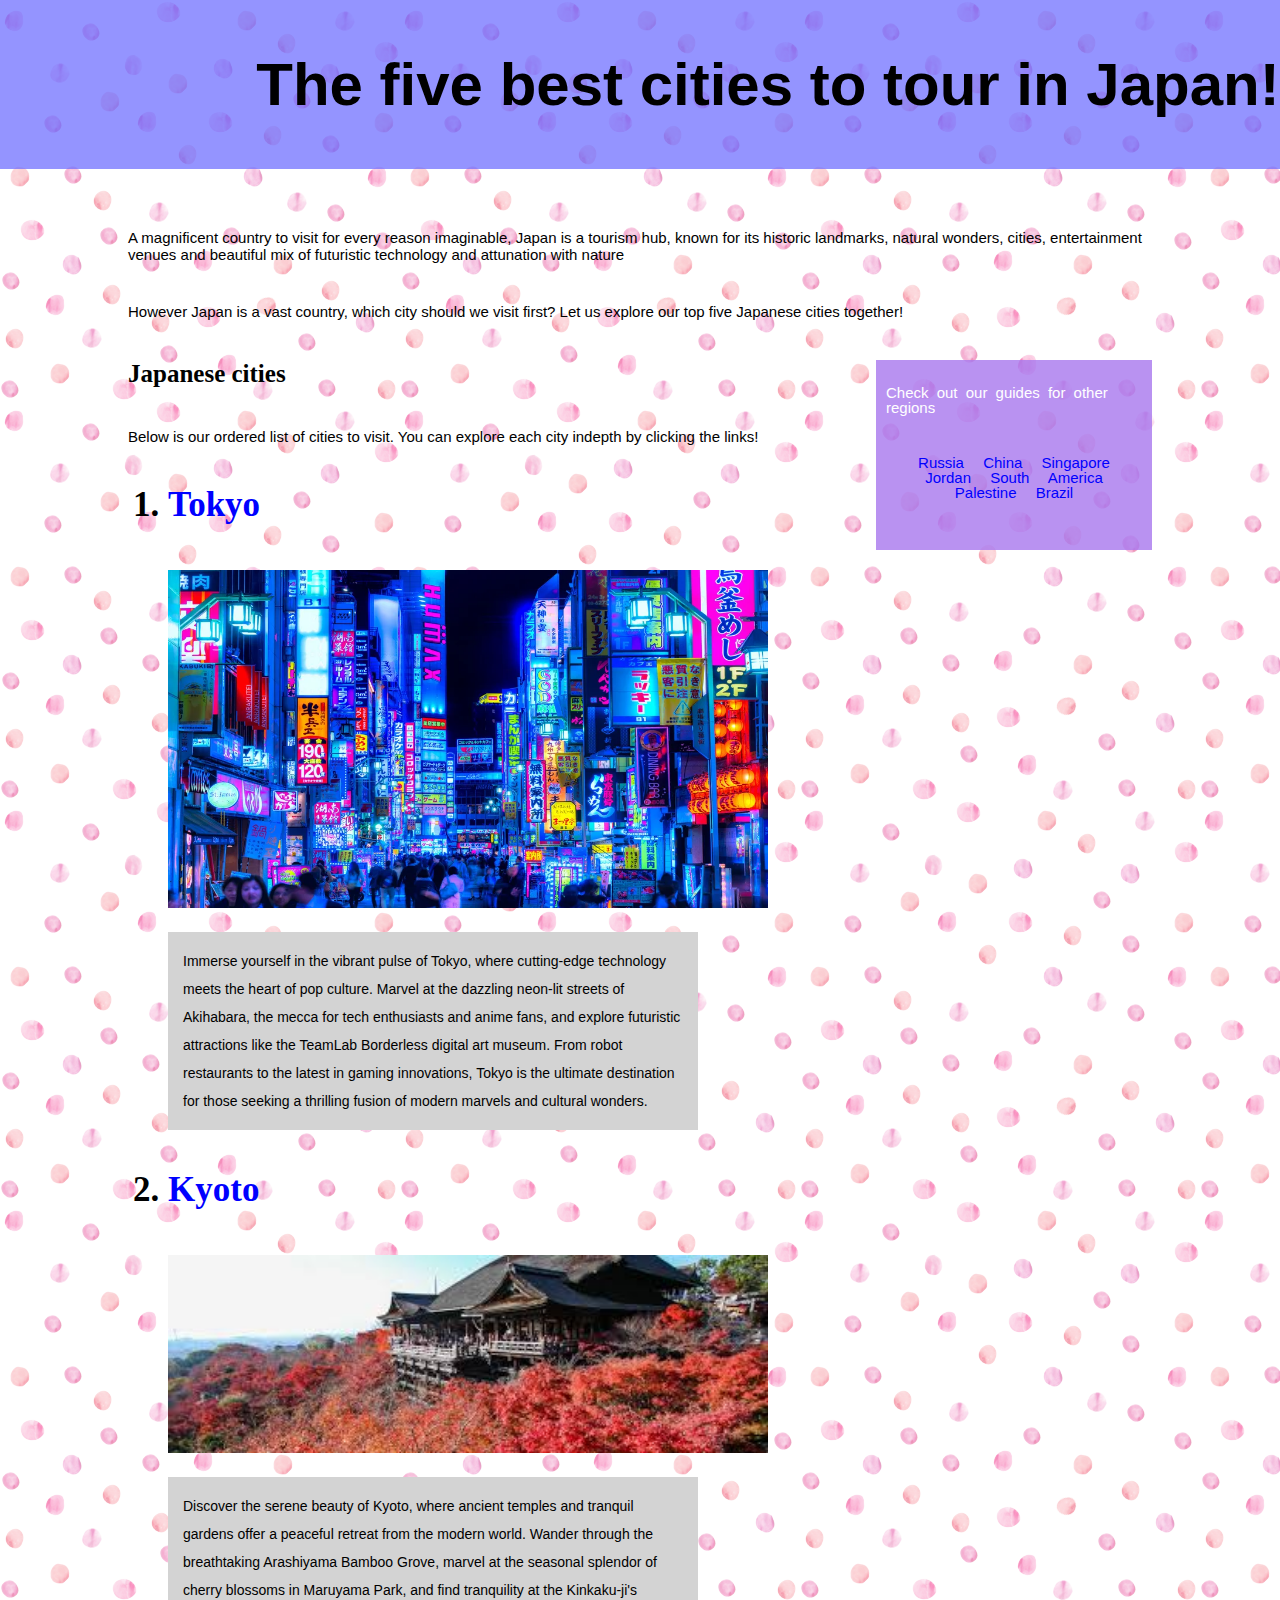
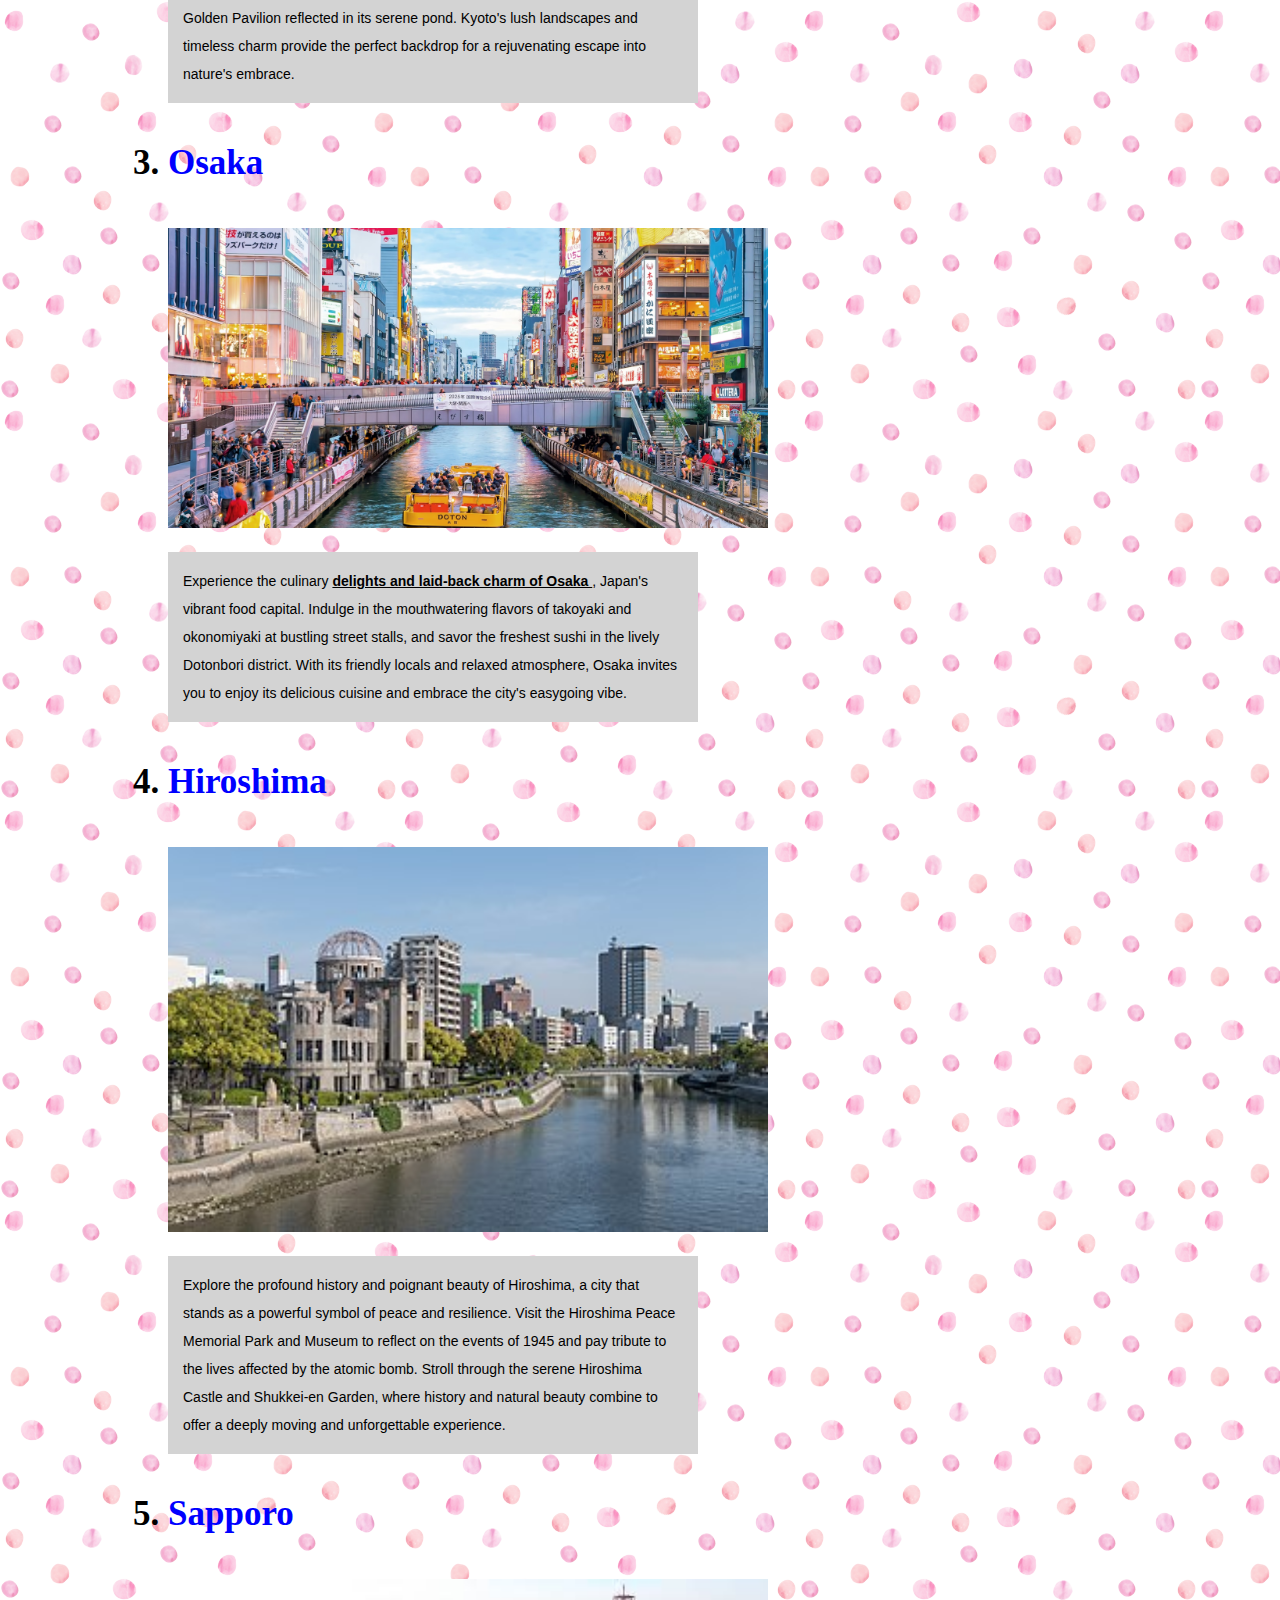
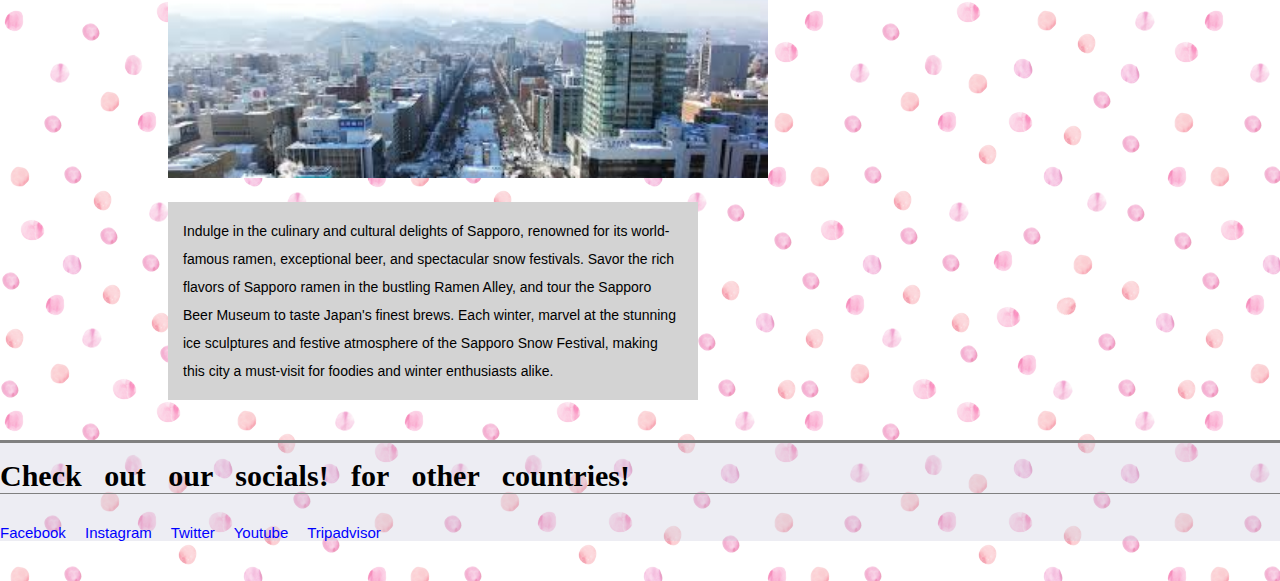
<file: index.html>
<!DOCTYPE html>

<html lang="en">
    <head>
        <meta charset="UTF-8">
        <meta name="author" content="Abdallah">
        <link rel="stylesheet" href="styles.css">
        <title>Tourism in Japan!</title>
    </head>

    <!-- The color theme for the index page will be sort of standard colors -->
     <!-- color themes will change for each city, i.e., Kyoto is more natural so green and blue hue's, tokyo is more technological so violet, red, dark blues etc-->

    <body>

        
        <header>

        <h1>The five best cities to tour in Japan!</h1>

        </header>

        <div class="container">

        <p>A magnificent country to visit for every reason imaginable, Japan is a tourism hub, known for its historic landmarks, natural wonders, cities, entertainment venues and beautiful mix of futuristic technology and attunation with nature</p>


        <p> However Japan is a vast country, which city should we visit first? Let us explore our top five Japanese cities together!</p>

        <section>

        <h2>Japanese cities</h2>

        <p>Below is our ordered list of cities to visit. You can explore each city indepth by clicking the links!</p>

        <ol>
            <li> <a href="webpages/tokyo.html" target="_blank"> Tokyo </a></li>
                <img class="previewindex" src="img/tokyoindex.jpeg" alt="An image taken during the night overseeing the beauty of Tokyo city at night">
                <p class="listcaption"> Immerse yourself in the vibrant pulse of Tokyo, where cutting-edge technology meets the heart of pop culture. Marvel at the dazzling neon-lit streets of Akihabara, the mecca for tech enthusiasts and anime fans, and explore futuristic attractions like the TeamLab Borderless digital art museum. From robot restaurants to the latest in gaming innovations, Tokyo is the ultimate destination for those seeking a thrilling fusion of modern marvels and cultural wonders. </p>
        

            <li> <a href="webpages/kyoto.html" target="_blank">Kyoto </a></li>
                <img class="previewindex" src="img/kyotoindex.jpg">
                <p class="listcaption"> Discover the serene beauty of Kyoto, where ancient temples and tranquil gardens offer a peaceful retreat from the modern world. Wander through the breathtaking Arashiyama Bamboo Grove, marvel at the seasonal splendor of cherry blossoms in Maruyama Park, and find tranquility at the Kinkaku-ji's Golden Pavilion reflected in its serene pond. Kyoto's lush landscapes and timeless charm provide the perfect backdrop for a rejuvenating escape into nature's embrace. </p>

            <li> <a href="webpages/osaka.html" target="_blank">Osaka</a></li>
                <img class="previewindex" src="img/osakaindex.jpeg">
                <p class="listcaption"> Experience the culinary <span> delights and laid-back charm of Osaka </span>, Japan's vibrant food capital. Indulge in the mouthwatering flavors of takoyaki and okonomiyaki at bustling street stalls, and savor the freshest sushi in the lively Dotonbori district. With its friendly locals and relaxed atmosphere, Osaka invites you to enjoy its delicious cuisine and embrace the city's easygoing vibe.</p>

            <li><a href="webpages/hiroshima.html" target="_blank"> Hiroshima </a></li>
                <img class="previewindex" src="img/hiroshimaindex.jpeg">
                <p class="listcaption"> Explore the profound history and poignant beauty of Hiroshima, a city that stands as a powerful symbol of peace and resilience. Visit the Hiroshima Peace Memorial Park and Museum to reflect on the events of 1945 and pay tribute to the lives affected by the atomic bomb. Stroll through the serene Hiroshima Castle and Shukkei-en Garden, where history and natural beauty combine to offer a deeply moving and unforgettable experience.</p>

            <li> <a href="webpages/sapporo.html" target="_blank"> Sapporo </a></li>
                <img class="previewindex" src="img/sapporoindex.jpeg">
                <p class="listcaption">Indulge in the culinary and cultural delights of Sapporo, renowned for its world-famous ramen, exceptional beer, and spectacular snow festivals. Savor the rich flavors of Sapporo ramen in the bustling Ramen Alley, and tour the Sapporo Beer Museum to taste Japan's finest brews. Each winter, marvel at the stunning ice sculptures and festive atmosphere of the Sapporo Snow Festival, making this city a must-visit for foodies and winter enthusiasts alike.</p>


            </section>


            <aside>
                <p id="normal"> Check out our guides for other regions </p>

                <p class="otherpages"> 
                    <a href="google.com"> Russia </a> 
                    <a href="google.com"> China </a> 
                    <a href="google.com"> Singapore </a> 
                    <a href="google.com"> Jordan </a> 
                    <a href="google.com"> South America </a> 
                    <a href="google.com"> Palestine </a> 
                    <a href="google.com"> Brazil </a>


                </p>


            </aside>

            </div>






            <footer>
                <h3 class="otherpagesheader">Check out our socials! for other countries!</h3>

                <p class="otherpages">
                    <a href="https://google.com" target="_blank"> Facebook </a>
                    <a href="https://google.com" target="_blank"> Instagram </a>
                    <a href="https://google.com" target="_blank"> Twitter </a>
                    <a href="https://google.com" target="_blank"> Youtube </a>
                    <a href="https://google.com" target="_blank"> Tripadvisor </a>
                </p>
            </footer>

        </ol>

    

    </body>

</html>
</file>
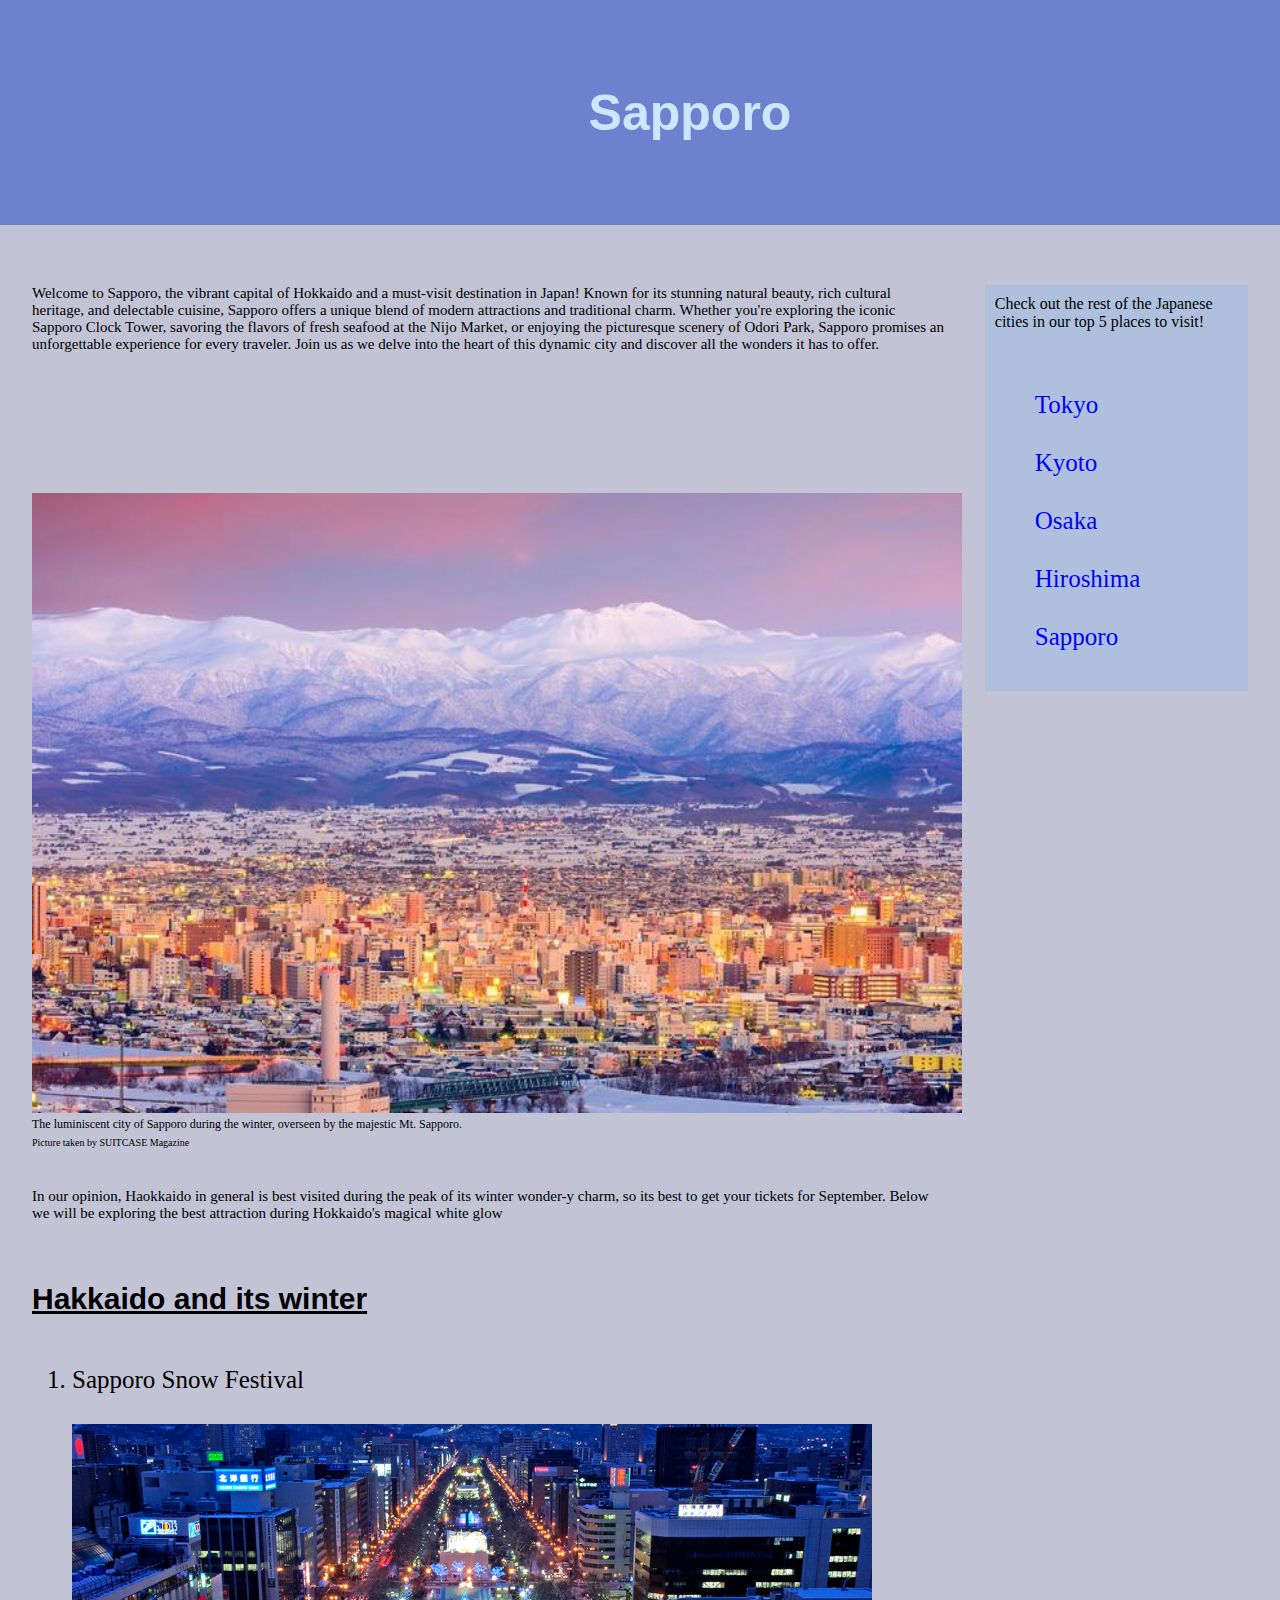
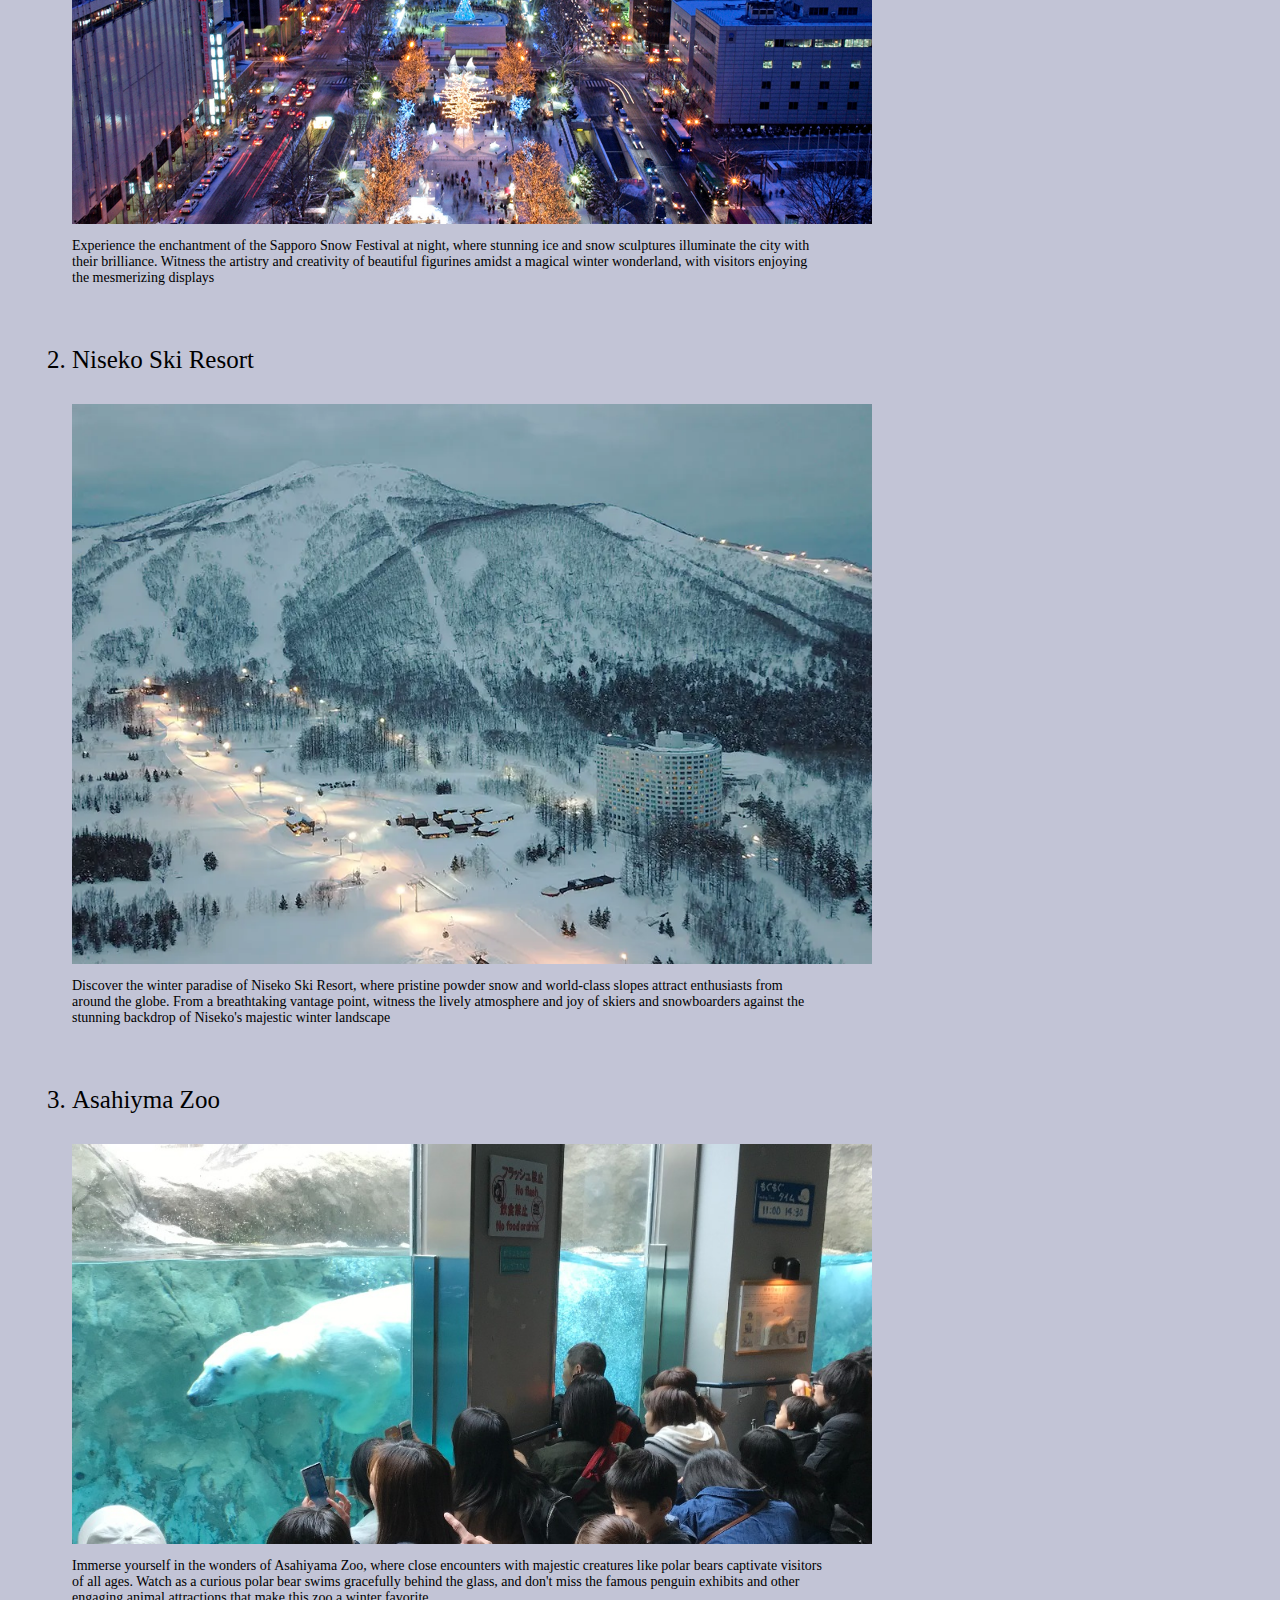
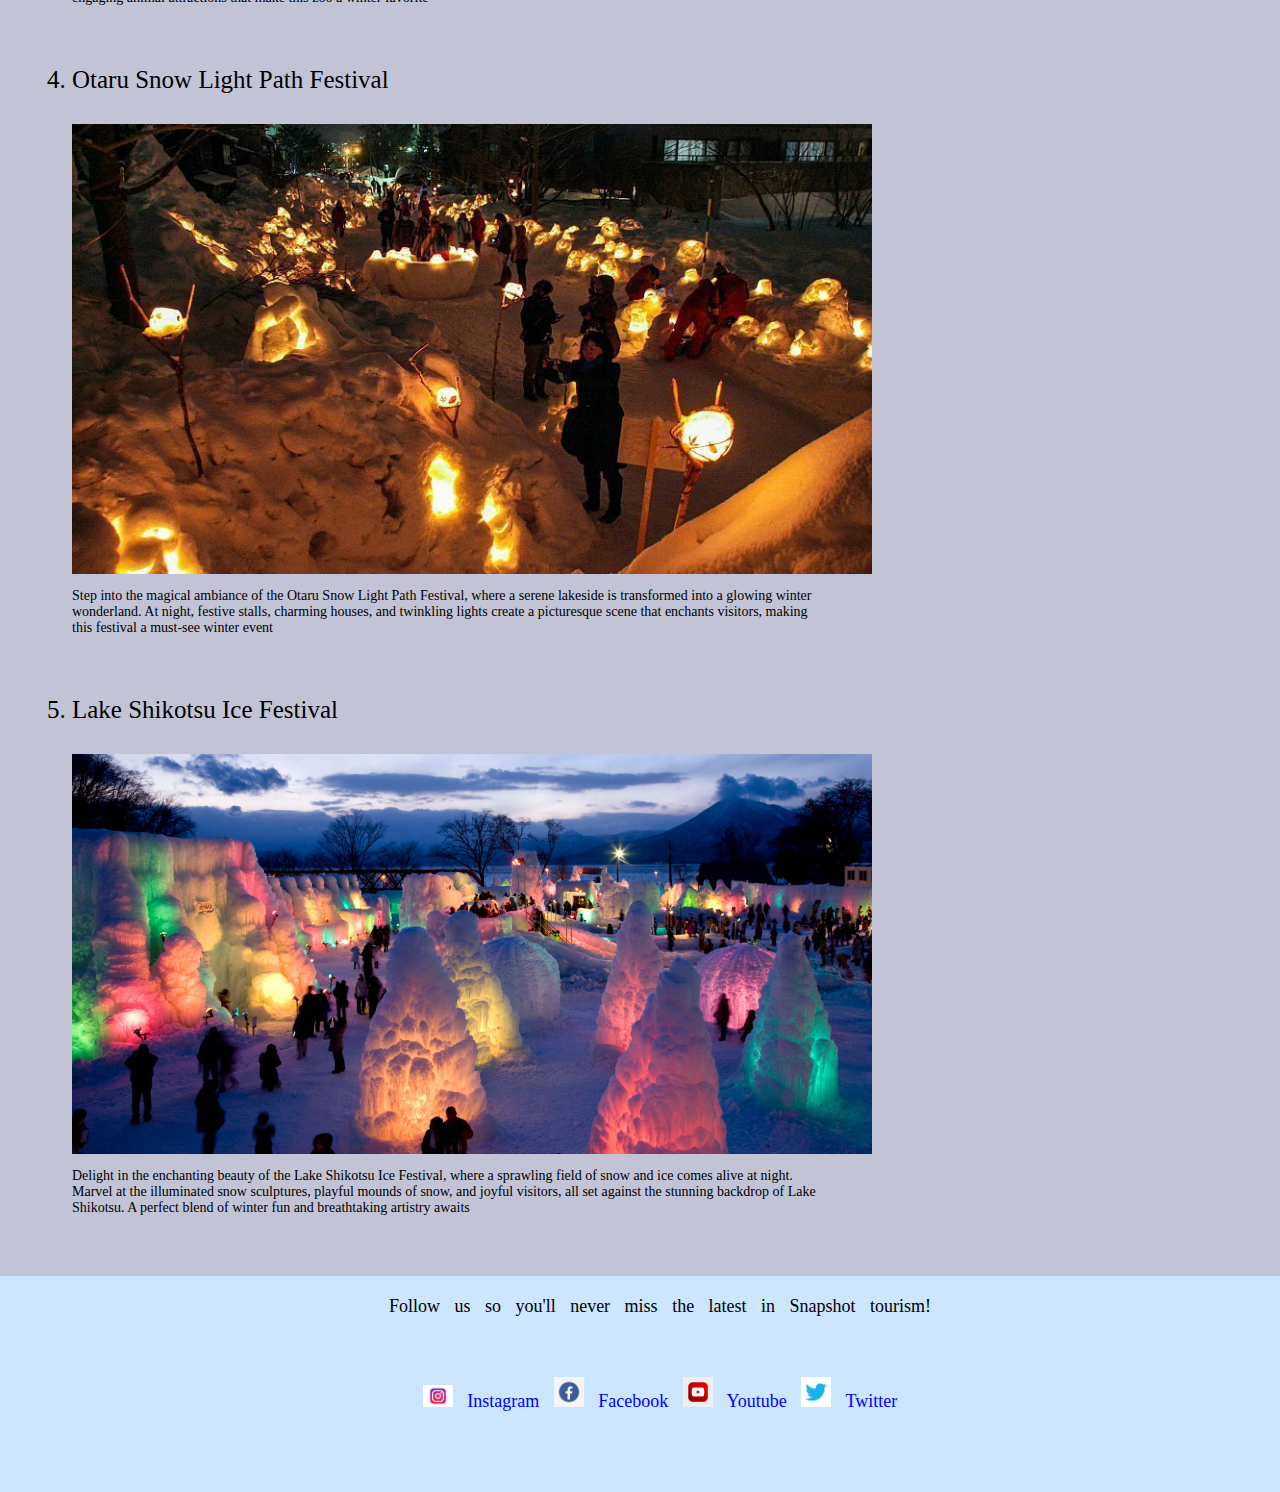
<file: webpages/sapporo.html>
<!DOCTYPE html>

<html lang="en">
    <head>
        <meta charset="UTF-8">
        <meta name="viewport" content="width=device-width, initial-scale=1.0">
        <title> Sapporo</title>

        <link rel="stylesheet" href="stylesSapporo.css">

    </head>


<body>


        <header>
            <h1> Sapporo</h1>
        </header>

    <div class="container">

        <section>
            <p> Welcome to Sapporo, the vibrant capital of Hokkaido and a must-visit destination in Japan! Known for its stunning natural beauty, rich cultural heritage, and delectable cuisine, Sapporo offers a unique blend of modern attractions and traditional charm. Whether you're exploring the iconic Sapporo Clock Tower, savoring the flavors of fresh seafood at the Nijo Market, or enjoying the picturesque scenery of Odori Park, Sapporo promises an unforgettable experience for every traveler. Join us as we delve into the heart of this dynamic city and discover all the wonders it has to offer.
            </p>

            <img id="headimage" src="../img/sapporo.jpeg">
            <p class="caption"> The luminiscent city of Sapporo during the winter, overseen by the majestic Mt. Sapporo. </p>
            <p class="credits"> Picture taken by SUITCASE Magazine </p>



            <p> In our opinion, Haokkaido in general is best visited during the peak of its winter wonder-y charm, so its best to get your tickets for September. Below we will be exploring the best attraction during Hokkaido's magical white glow</p>


            <h2> Hakkaido and its winter</h2>


            <ol>
                <li> Sapporo snow festival</li>
                <img class="listimage" src="../img/sapporosnowfestival.jpeg">
                    <p>Experience the enchantment of the Sapporo Snow Festival at night, where stunning ice and snow sculptures illuminate the city with their brilliance. Witness the artistry and creativity of beautiful figurines amidst a magical winter wonderland, with visitors enjoying the mesmerizing displays</p>


                <li> Niseko Ski resort</li>
                <img class="listimage" src="../img/nisekoskiresort.jpeg">
                    <p>Discover the winter paradise of Niseko Ski Resort, where pristine powder snow and world-class slopes attract enthusiasts from around the globe. From a breathtaking vantage point, witness the lively atmosphere and joy of skiers and snowboarders against the stunning backdrop of Niseko's majestic winter landscape</p>


                <li> Asahiyma zoo</li>
                <img class="listimage" src="../img/asahimyazoo.jpeg">
                    <p>Immerse yourself in the wonders of Asahiyama Zoo, where close encounters with majestic creatures like polar bears captivate visitors of all ages. Watch as a curious polar bear swims gracefully behind the glass, and don't miss the famous penguin exhibits and other engaging animal attractions that make this zoo a winter favorite</p>


                <li> Otaru Snow light Path Festival</li>
                <img class="listimage" src="../img/otarusnowfestival.jpeg">
                    <p>Step into the magical ambiance of the Otaru Snow Light Path Festival, where a serene lakeside is transformed into a glowing winter wonderland. At night, festive stalls, charming houses, and twinkling lights create a picturesque scene that enchants visitors, making this festival a must-see winter event</p>


                <li> Lake shikotsu ice festival</li>
                <img class="listimage" src="../img/lakeshikotsufestival.jpeg">
                    <p>Delight in the enchanting beauty of the Lake Shikotsu Ice Festival, where a sprawling field of snow and ice comes alive at night. Marvel at the illuminated snow sculptures, playful mounds of snow, and joyful visitors, all set against the stunning backdrop of Lake Shikotsu. A perfect blend of winter fun and breathtaking artistry awaits</p>


            </ol>

        </section>

        <aside>

            <p> Check out the rest of the Japanese cities in our top 5 places to visit!
            <ul> 
                <li> <a href="../webpages/tokyo.html" target="_blank"> Tokyo</a> </li>
                <li> <a href="../webpages/kyoto.html" target="_blank"> Kyoto</a> </li>
                <li> <a href="../webpages/osaka.html" target="_blank"> Osaka</a> </li>
                <li> <a href="../webpages/hiroshima.html" target="_blank"> Hiroshima</a> </li>
                <li> <a href="../webpages/sapporo.html" target="_blank"> Sapporo</a> </li>


            </ul>

        </aside>






    </div>

    <footer>
        <p> Follow us so you'll never miss the latest in Snapshot tourism! </p>
        <p> 
            <img class="socials" src="../img/instagram.png"> <a href="https://Instagram/SnapshotTourism">Instagram</a>
            <img class="socials" src="../img/facebook.png"> <a href="https://Facebook/SnapshotTourism">Facebook</a>
            <img class="socials" src="../img/youtube.avif"> <a href="https://Youtube/SnapshotTourism">Youtube</a>
            <img class="socials" src="../img/twitter.png"> <a href="https://Twitter/SnapshotTourism">Twitter</a>


        </p>

    </footer>





</body>
</html>
</file>
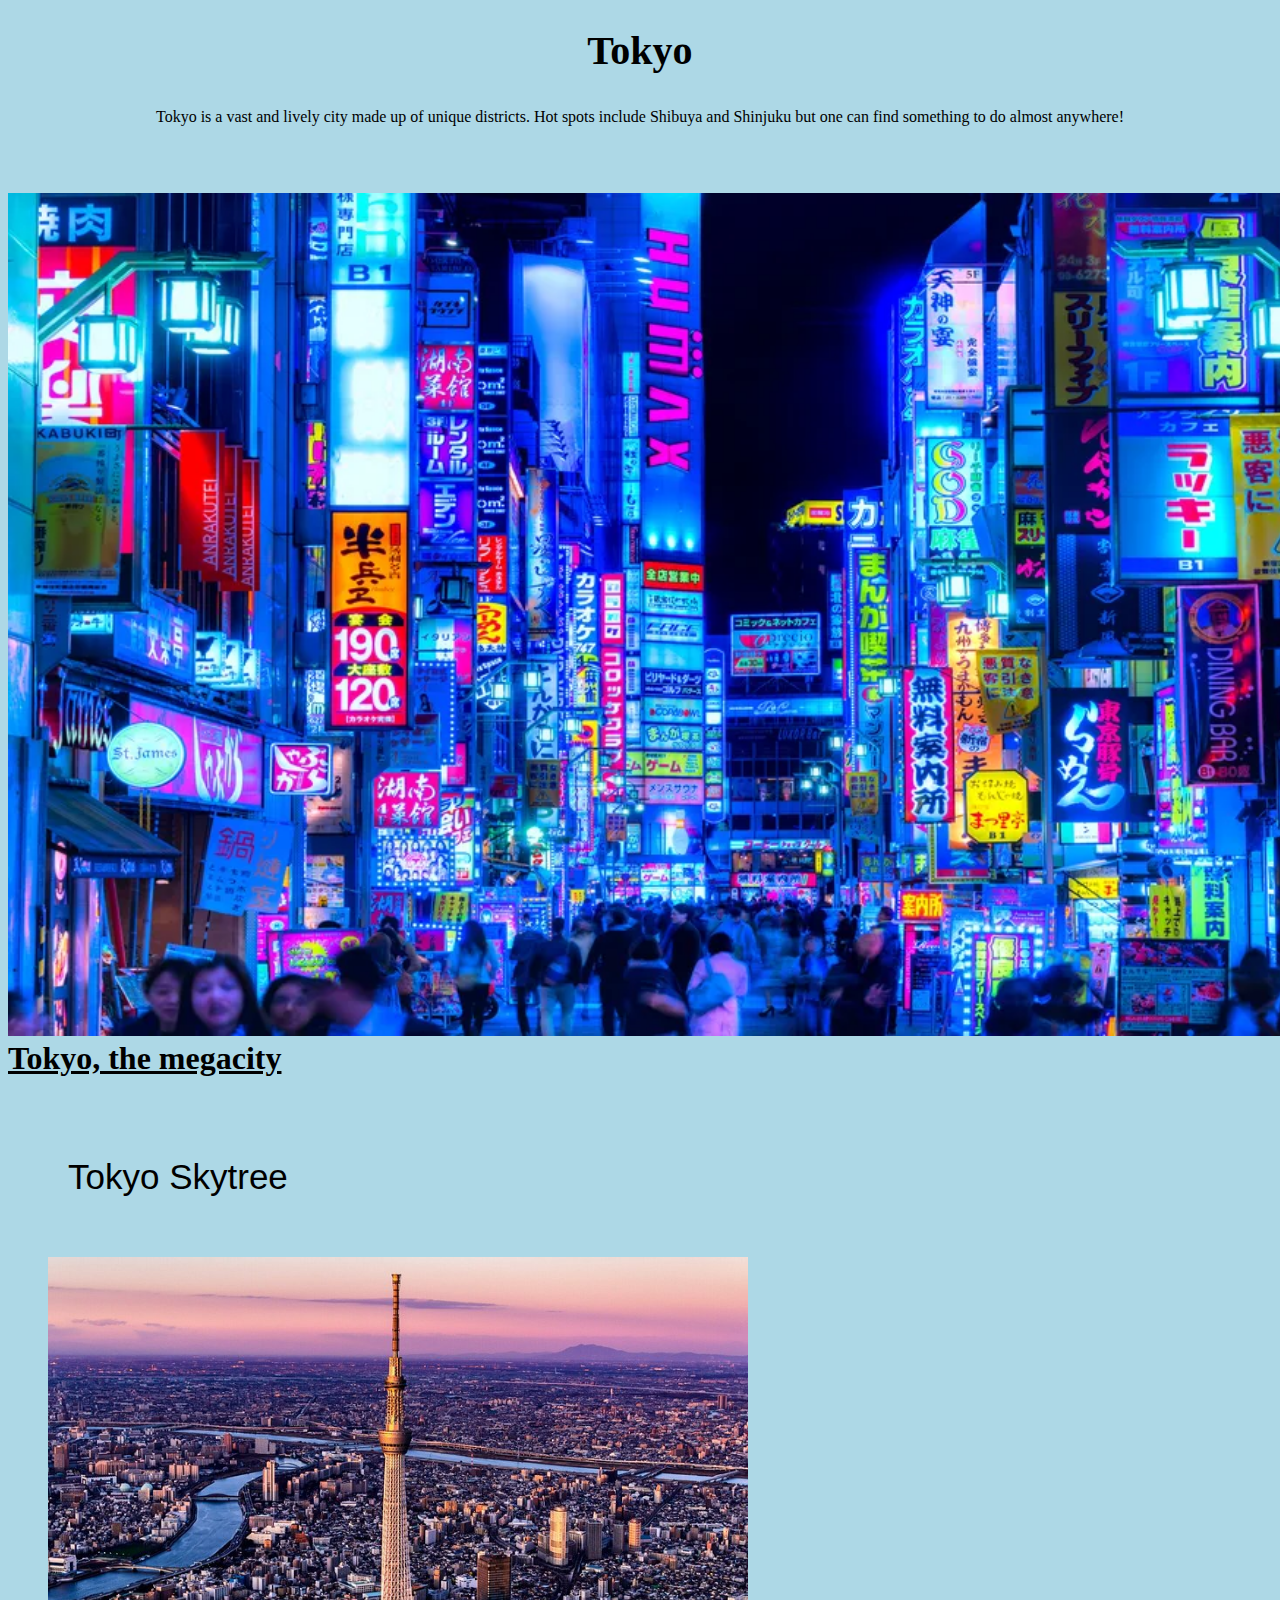
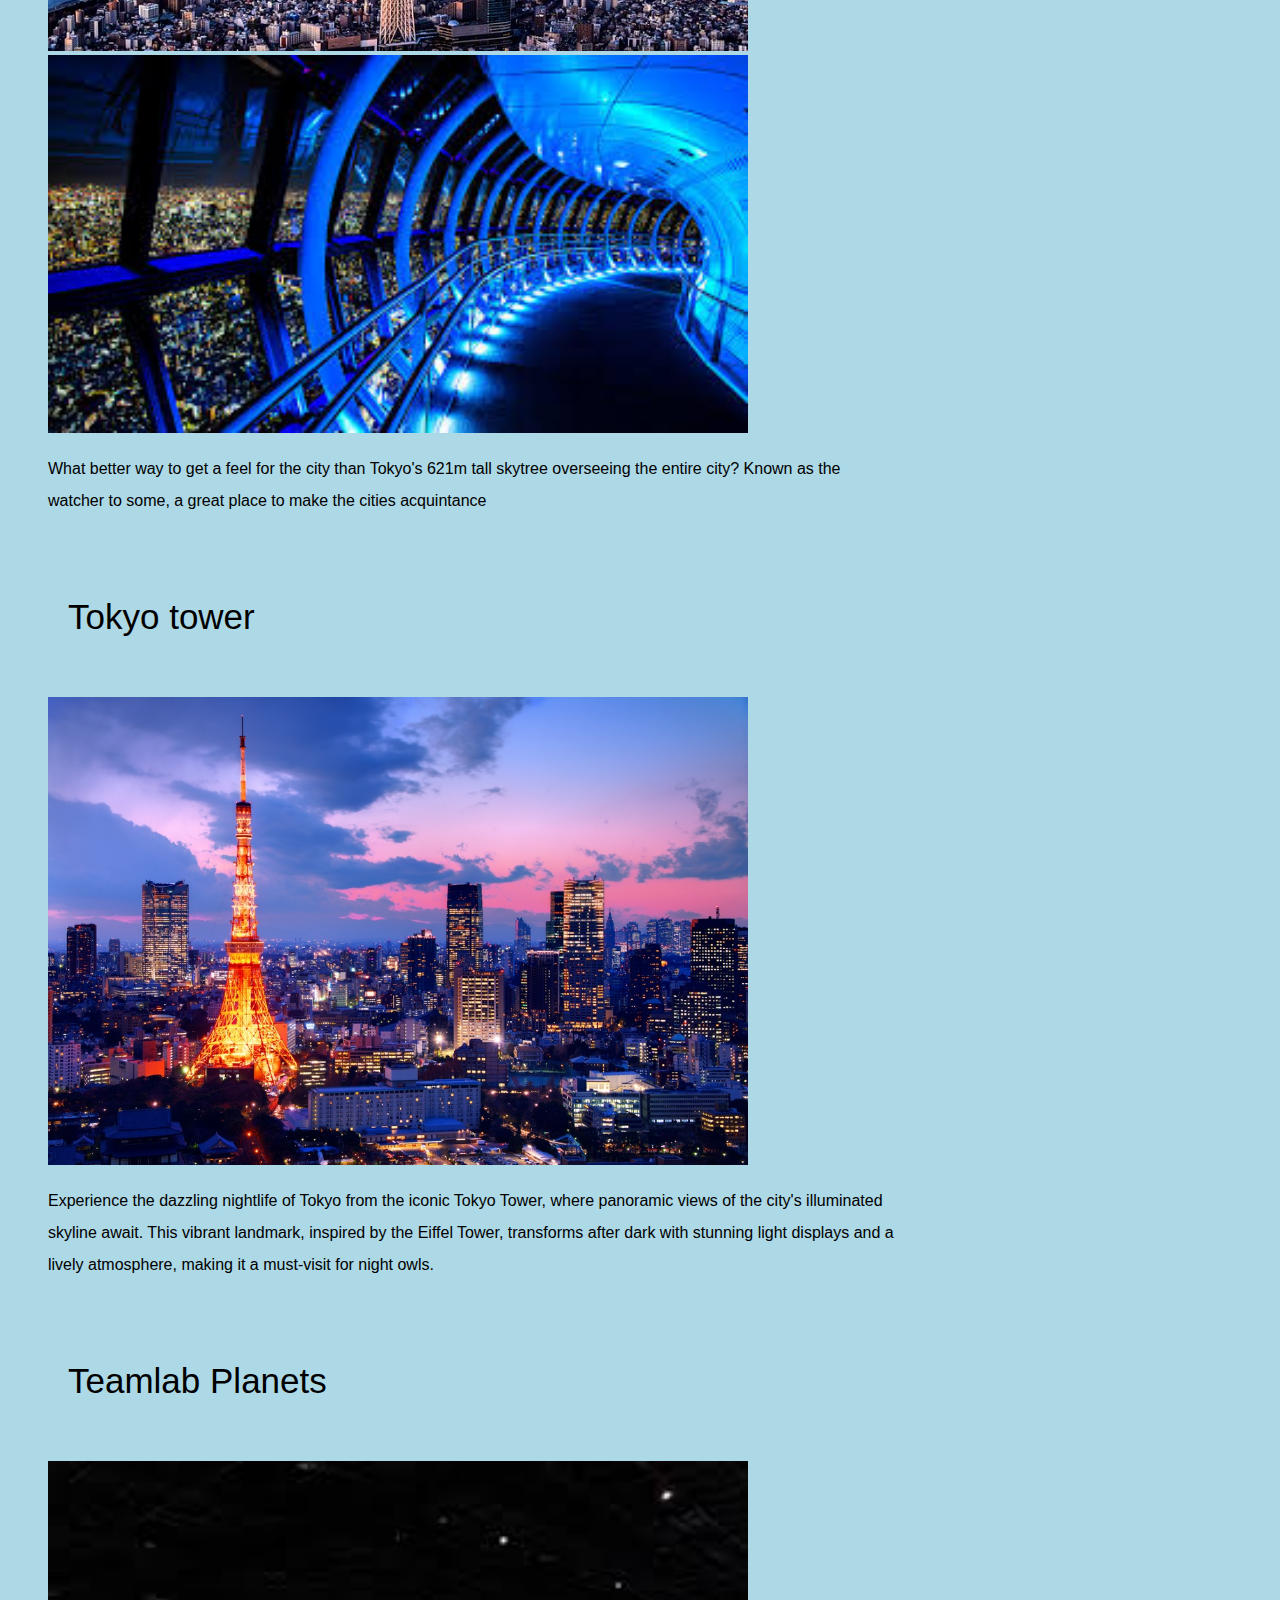
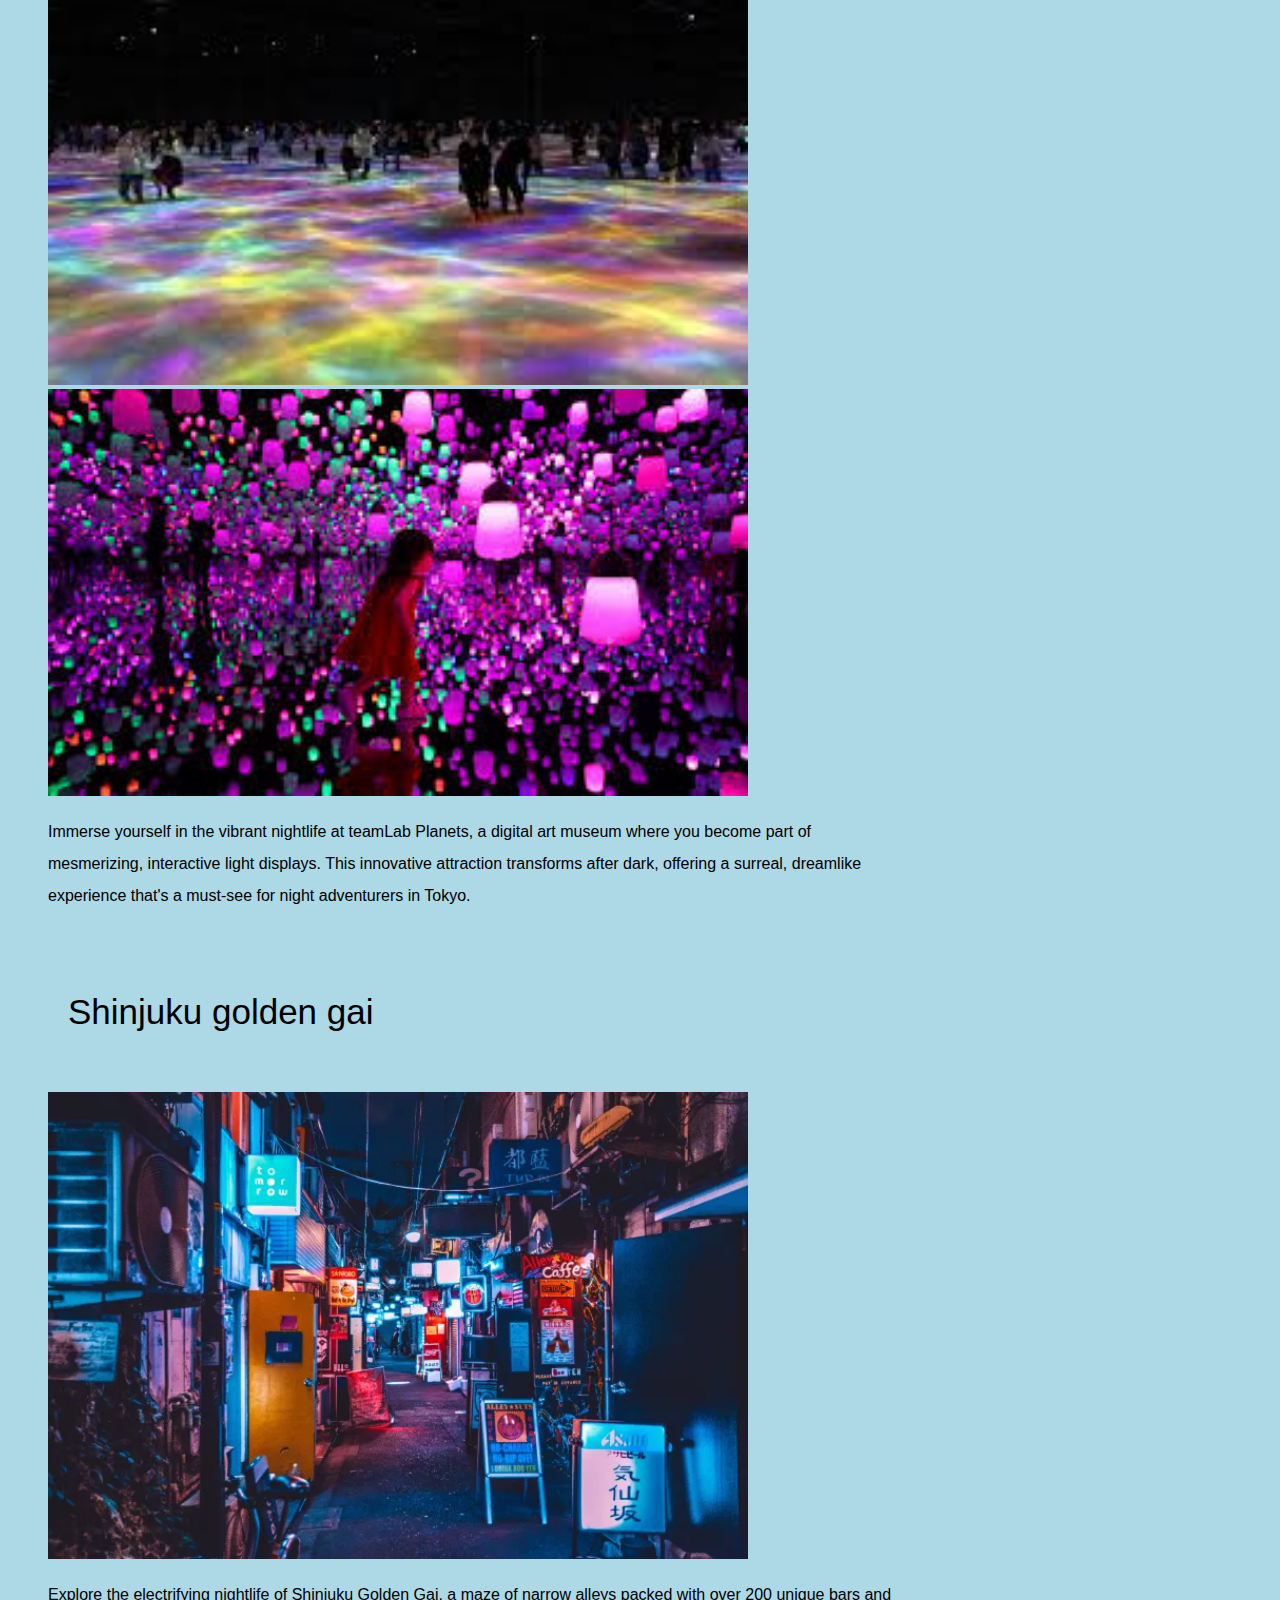
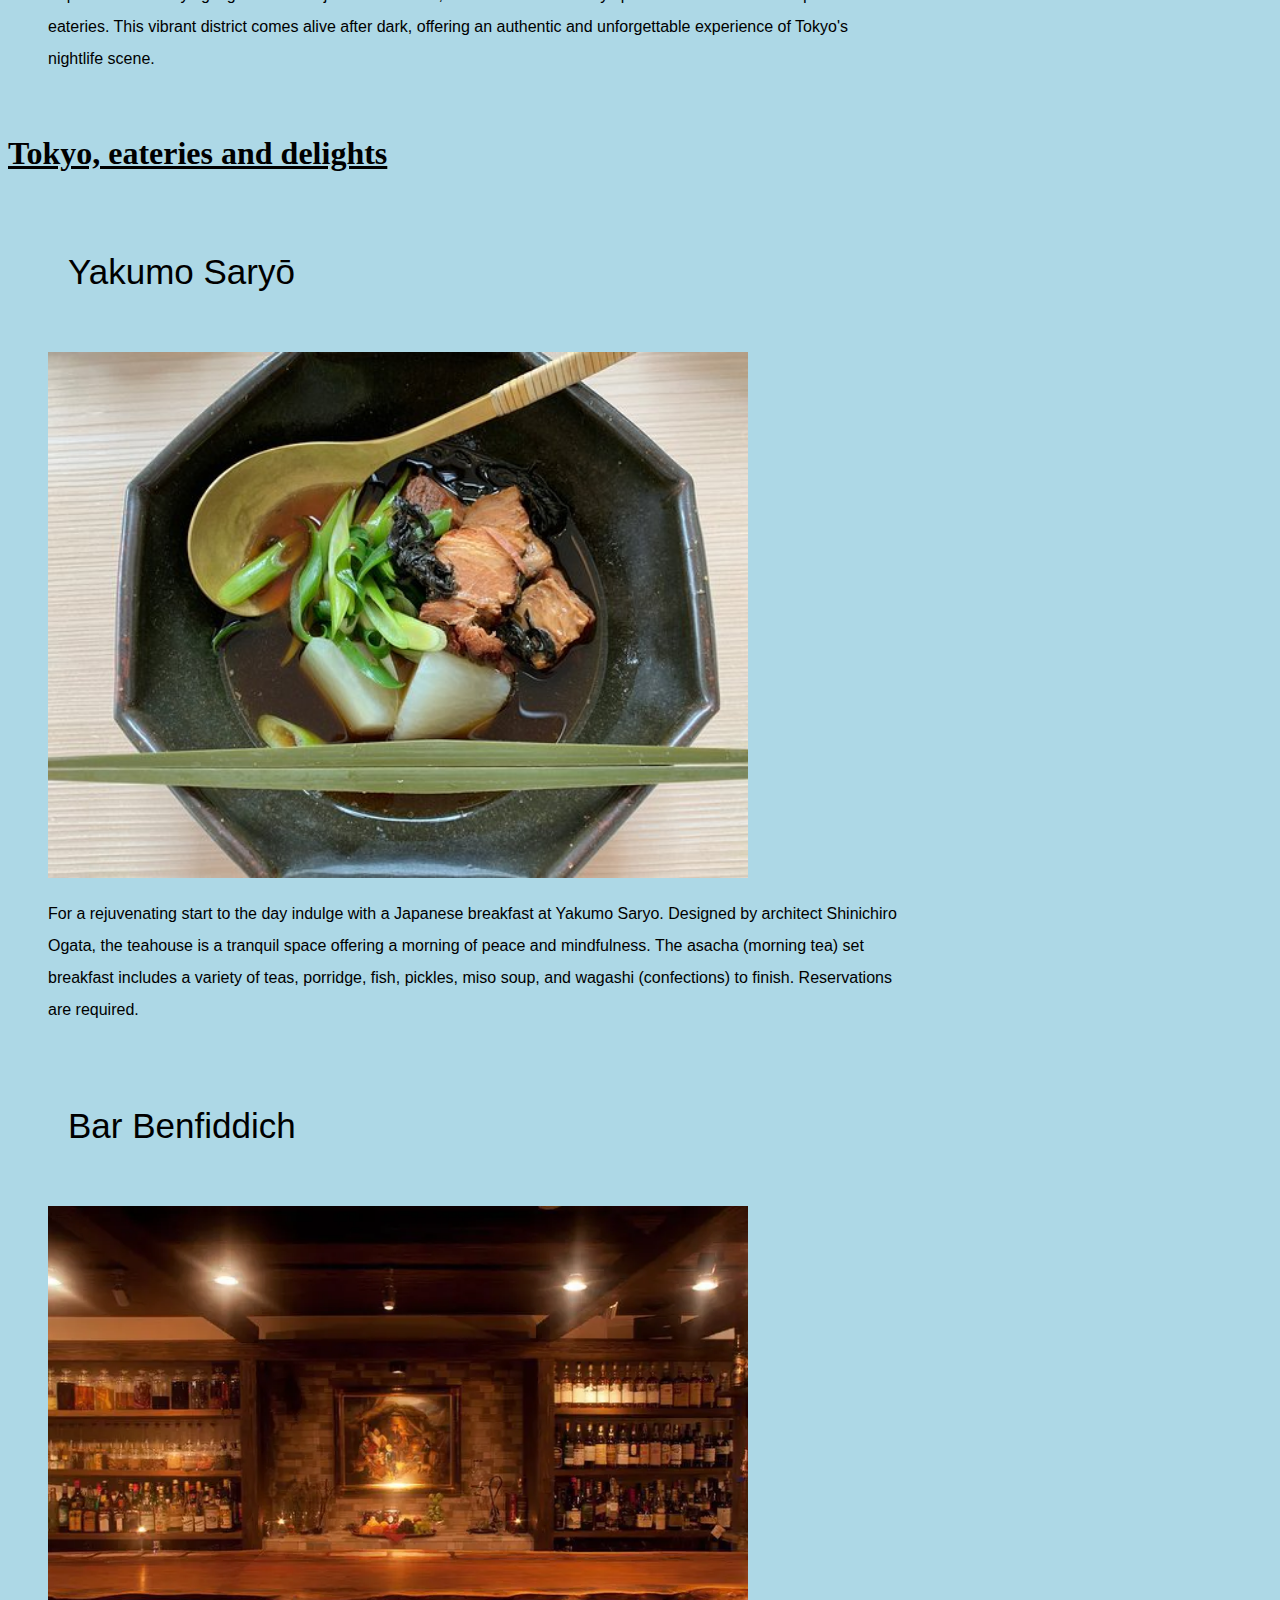
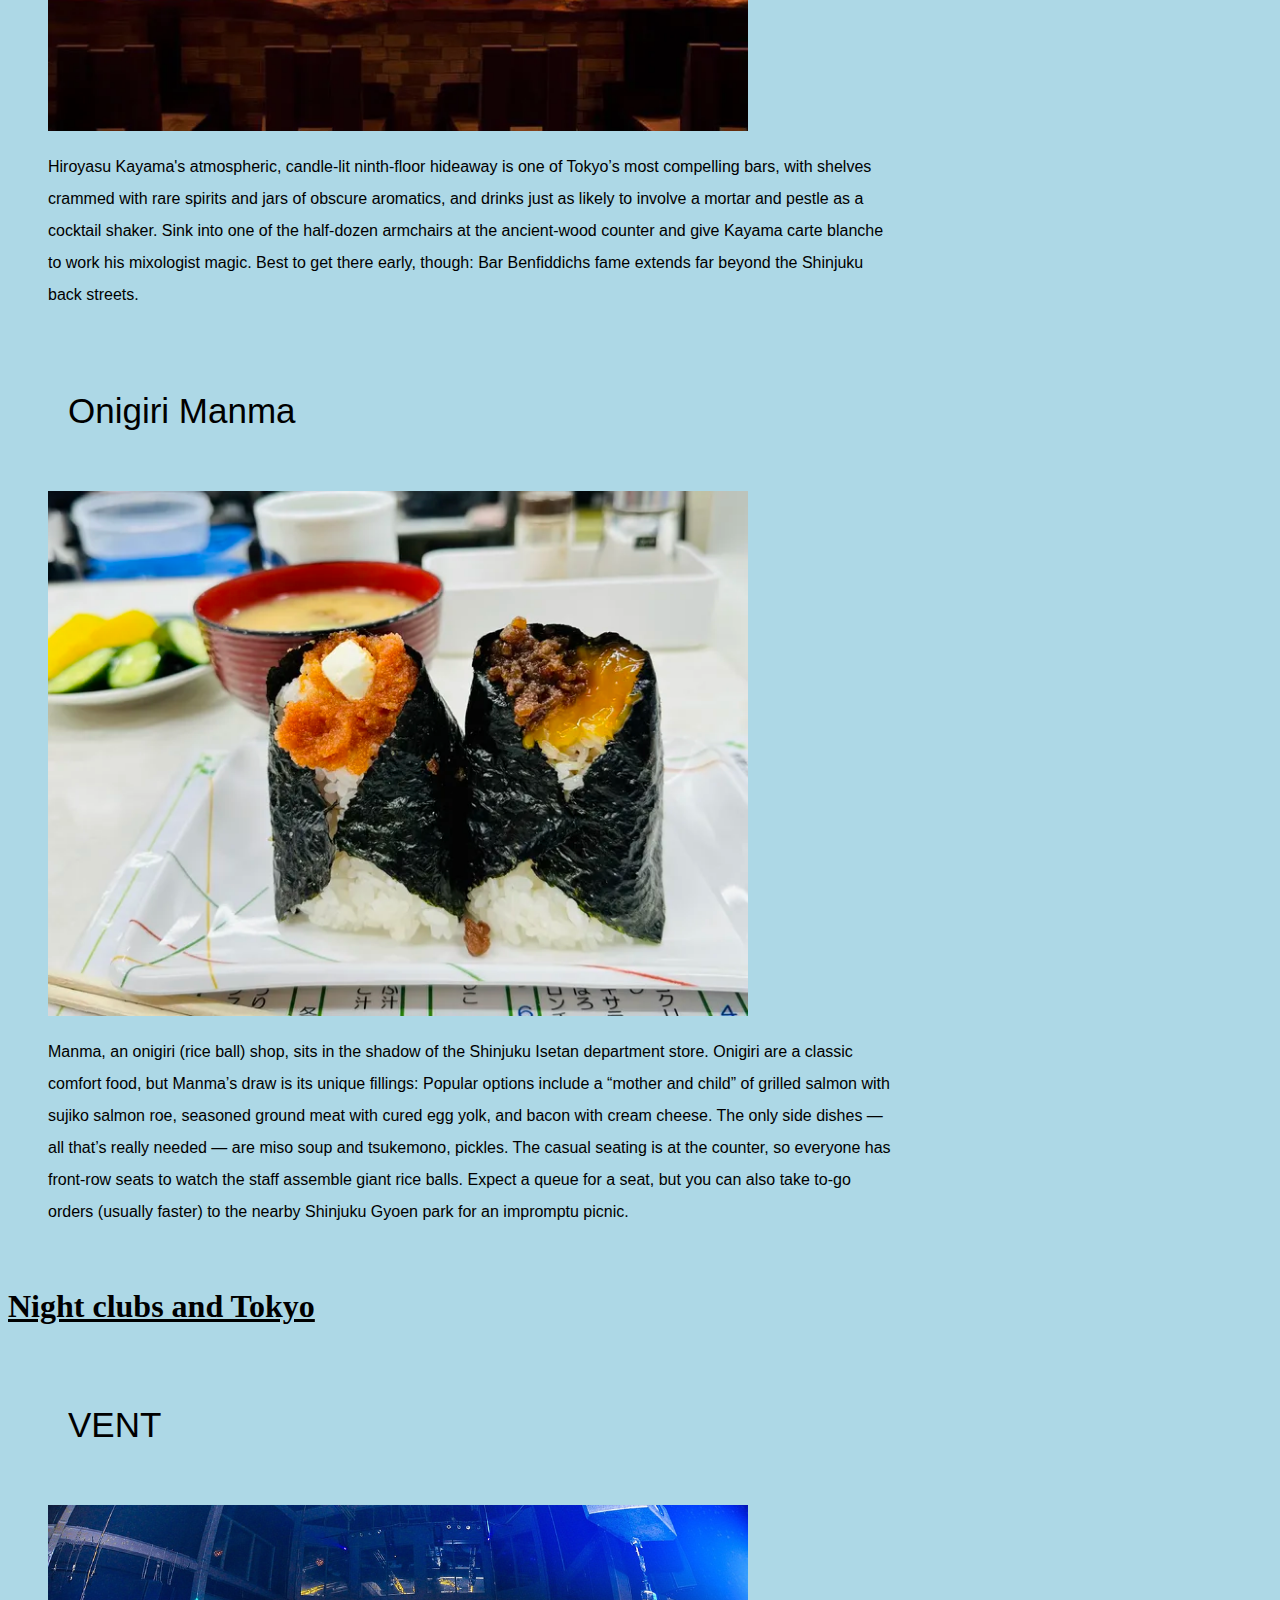
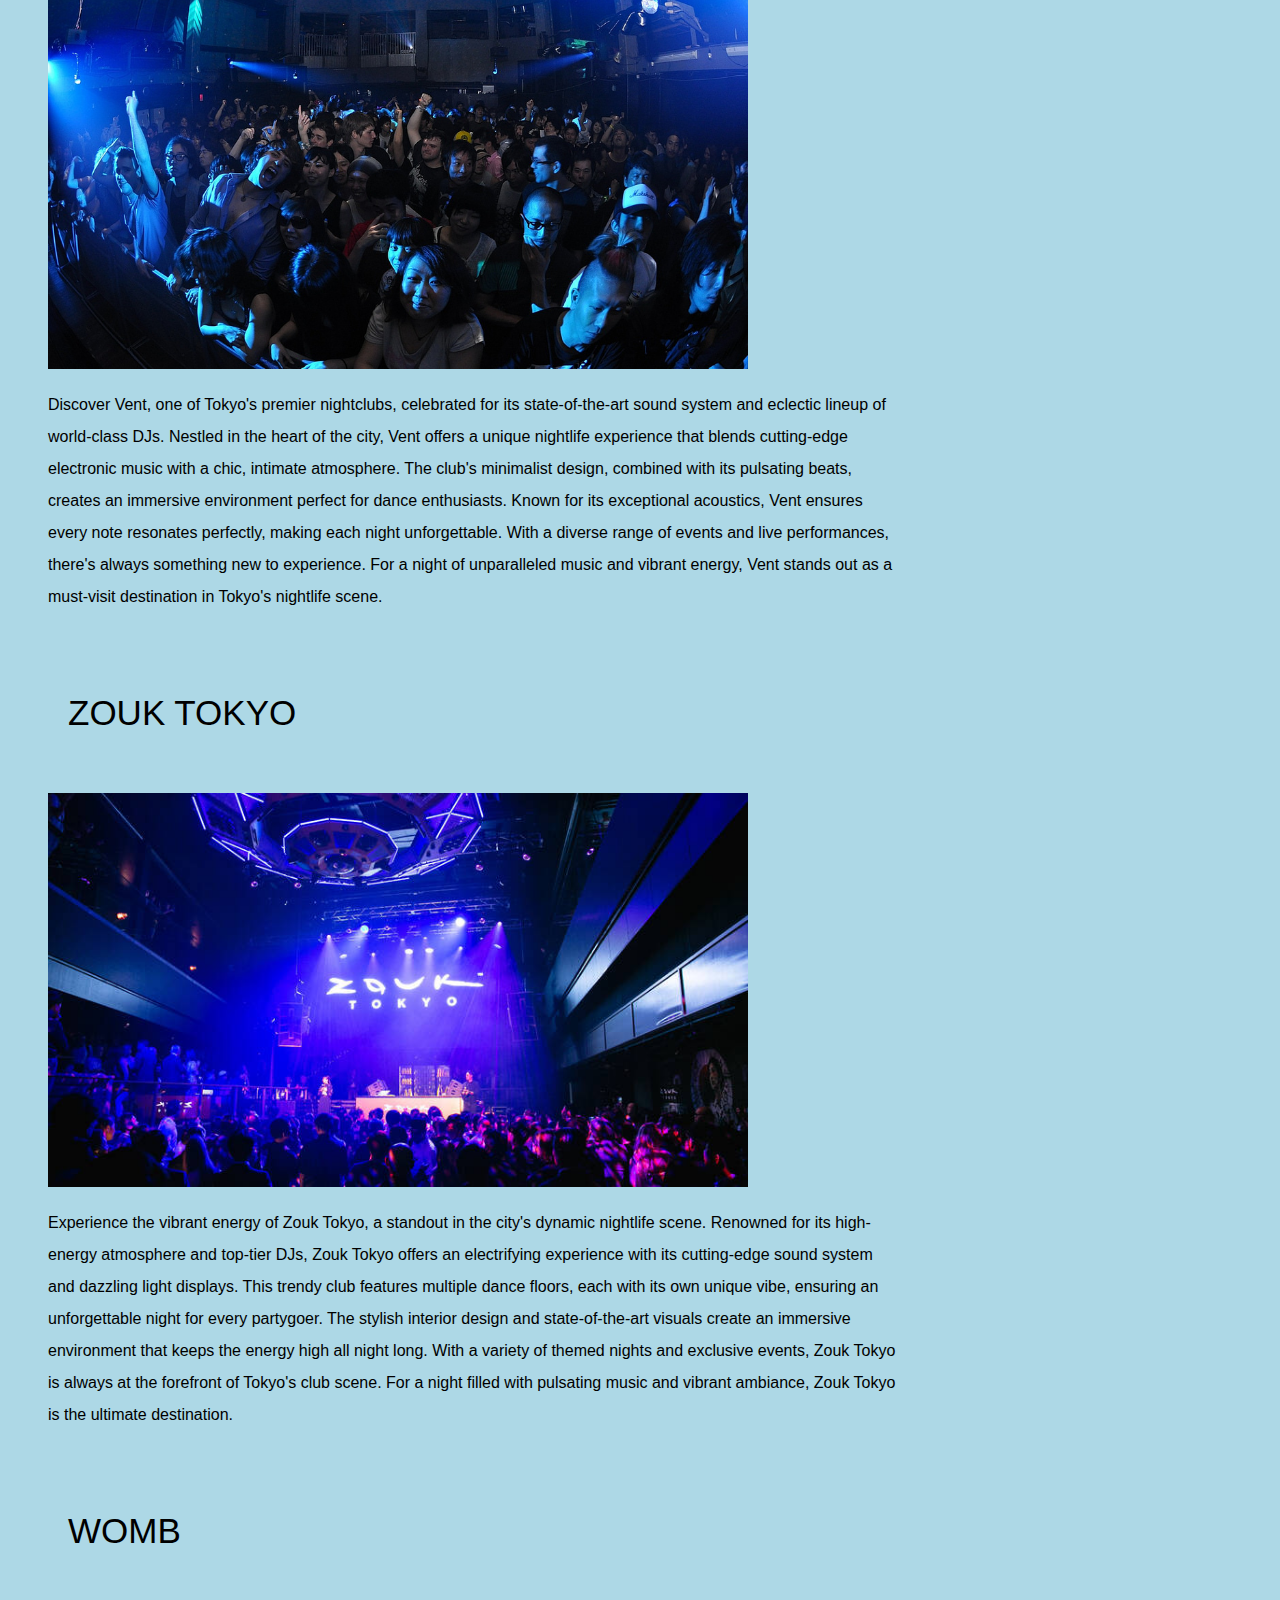
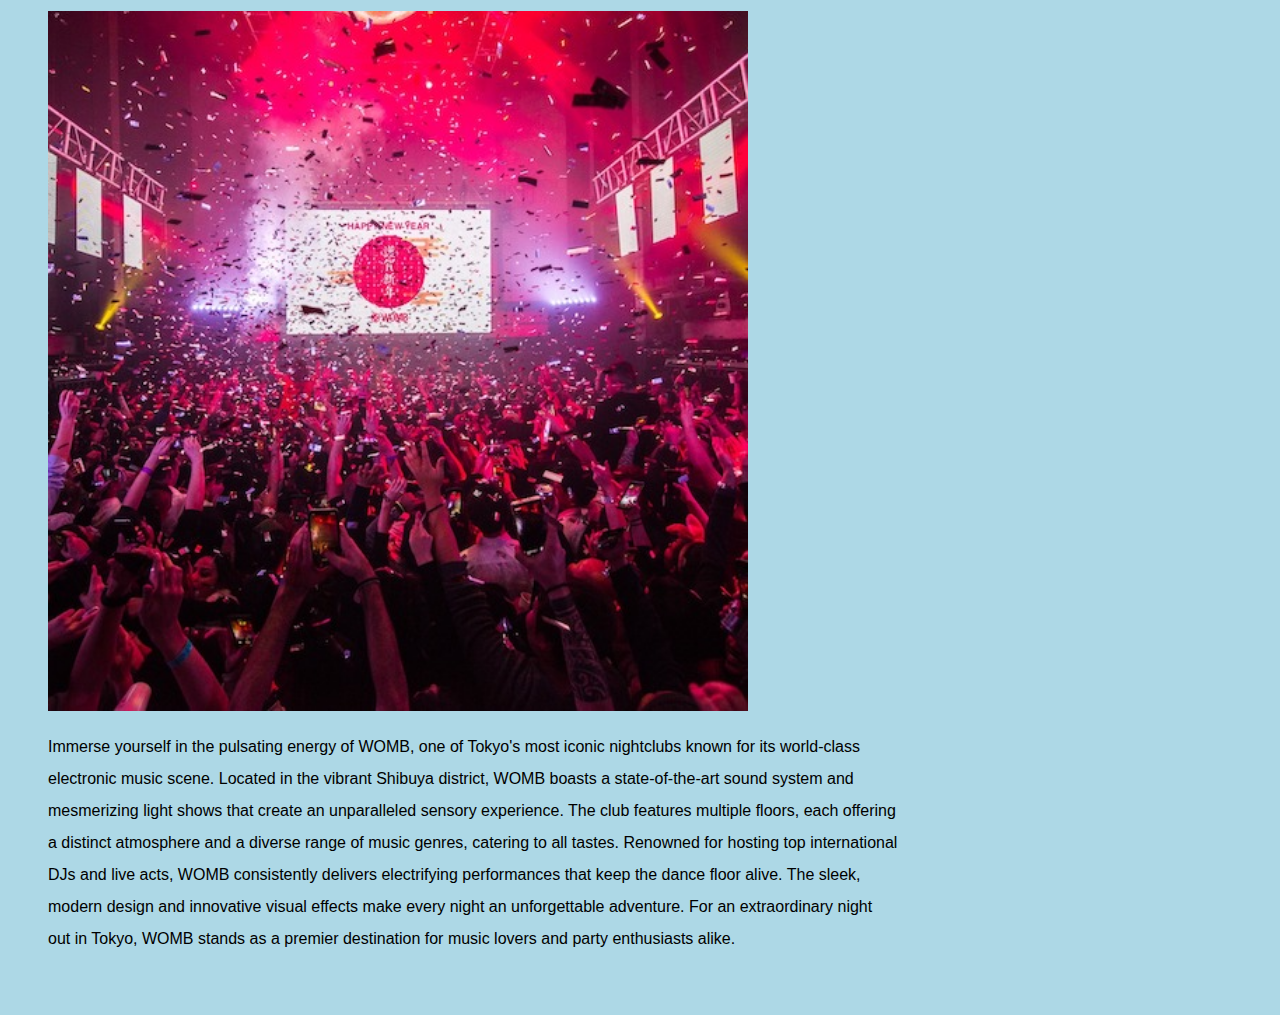
<file: webpages/tokyo.html>
<!DOCTYPE html>
<html lang="en">
<head>
    <meta charset="UTF-8">
    <meta name="viewport" content="width=device-width, initial-scale=1.0">
    <title>Tokyo</title>

    <link rel="stylesheet" href="styles.css">


</head>


<body>
 

    <h1> Tokyo </h1>
    

    <p>Tokyo is a vast and lively city made up of unique districts. Hot spots include Shibuya and Shinjuku but one can find something to do almost anywhere!</p>

    <img id="headimage" src="../img/tokyoindex.jpeg" alt="Beautiful tokyo">

    <h2 class="subtitles">Tokyo, the megacity</h2>

    <ul>

        <li>Tokyo Skytree</li>
        <img class="tokyoimages" src="../img/tokyoskytree.jpeg" alt="tokyo skytree"> <img class="tokyoimages" src="../img/tokyoskytreeview.jpeg">
        <p class="caption">What better way to get a feel for the city than Tokyo's 621m tall skytree overseeing the entire city? Known as the watcher to some, a great place to make the cities acquintance</p>



        <li>Tokyo tower</li>
        <img class="tokyoimages" src="../img/tokyotower.jpeg" alt="tokyo tower">
        <p class="caption">Experience the dazzling nightlife of Tokyo from the iconic Tokyo Tower, where panoramic views of the city's illuminated skyline await. This vibrant landmark, inspired by the Eiffel Tower, transforms after dark with stunning light displays and a lively atmosphere, making it a must-visit for night owls.</p>


        <li>Teamlab Planets</li>
        <img class="tokyoimages" src="../img/tokyoteamlab.jpeg" alt="digital art museum teamlabs tokyo"> <img class="tokyoimages" src="../img/tokyoteamlab2.jpeg">
        <p class="caption">Immerse yourself in the vibrant nightlife at teamLab Planets, a digital art museum where you become part of mesmerizing, interactive light displays. This innovative attraction transforms after dark, offering a surreal, dreamlike experience that's a must-see for night adventurers in Tokyo.</p>

        <li>Shinjuku golden gai</li>
        <img class="tokyoimages" src="../img/shinjukugoldengai.jpeg" alt="neon walkway">
        <p class="caption">Explore the electrifying nightlife of Shinjuku Golden Gai, a maze of narrow alleys packed with over 200 unique bars and eateries. This vibrant district comes alive after dark, offering an authentic and unforgettable experience of Tokyo's nightlife scene.</p>

    </ul>

    <h2 class="subtitles">Tokyo, eateries and delights</h2>

    <!-- Alot of these descriptions and some images are straight from eater.com-->

    <ul>
        <li> Yakumo Saryō</li>
        <img class="tokyoimages" src="../img/yakumo.jpeg">
        <p class="caption">For a rejuvenating start to the day indulge with a Japanese breakfast at Yakumo Saryo. Designed by architect Shinichiro Ogata, the teahouse is a tranquil space offering a morning of peace and mindfulness. The asacha (morning tea) set breakfast includes a variety of teas, porridge, fish, pickles, miso soup, and wagashi (confections) to finish. Reservations are required.</p>


        <li>Bar Benfiddich</li>
        <img class="tokyoimages" src="../img/Benfiddich.jpeg">
        <p class="caption">Hiroyasu Kayama's atmospheric, candle-lit ninth-floor hideaway is one of Tokyo’s most compelling bars, with shelves crammed with rare spirits and jars of obscure aromatics, and drinks just as likely to involve a mortar and pestle as a cocktail shaker. Sink into one of the half-dozen armchairs at the ancient-wood counter and give Kayama carte blanche to work his mixologist magic. Best to get there early, though: Bar Benfiddichs fame extends far beyond the Shinjuku back streets.</p>

        <li>Onigiri Manma </li>
        <img class="tokyoimages" src="../img/onigiri.jpeg">
        <p class="caption"> Manma, an onigiri (rice ball) shop, sits in the shadow of the Shinjuku Isetan department store. Onigiri are a classic comfort food, but Manma’s draw is its unique fillings: Popular options include a “mother and child” of grilled salmon with sujiko salmon roe, seasoned ground meat with cured egg yolk, and bacon with cream cheese. The only side dishes — all that’s really needed — are miso soup and tsukemono, pickles. The casual seating is at the counter, so everyone has front-row seats to watch the staff assemble giant rice balls. Expect a queue for a seat, but you can also take to-go orders (usually faster) to the nearby Shinjuku Gyoen park for an impromptu picnic.</p>

        

    </ul>

    <h2 class="subtitles">Night clubs and Tokyo</h2>

    <ul>
        <li>VENT</li>
        <img class="tokyoimages" src="../img/Ventclub.jpeg">
        <p class="caption"> Discover Vent, one of Tokyo's premier nightclubs, celebrated for its state-of-the-art sound system and eclectic lineup of world-class DJs. Nestled in the heart of the city, Vent offers a unique nightlife experience that blends cutting-edge electronic music with a chic, intimate atmosphere. The club's minimalist design, combined with its pulsating beats, creates an immersive environment perfect for dance enthusiasts. Known for its exceptional acoustics, Vent ensures every note resonates perfectly, making each night unforgettable. With a diverse range of events and live performances, there's always something new to experience. For a night of unparalleled music and vibrant energy, Vent stands out as a must-visit destination in Tokyo's nightlife scene. </p>

        <li>ZOUK TOKYO</li>
        <img class="tokyoimages" src="../img/zoukclubtokyo.jpeg">
        <p class="caption"> Experience the vibrant energy of Zouk Tokyo, a standout in the city's dynamic nightlife scene. Renowned for its high-energy atmosphere and top-tier DJs, Zouk Tokyo offers an electrifying experience with its cutting-edge sound system and dazzling light displays. This trendy club features multiple dance floors, each with its own unique vibe, ensuring an unforgettable night for every partygoer. The stylish interior design and state-of-the-art visuals create an immersive environment that keeps the energy high all night long. With a variety of themed nights and exclusive events, Zouk Tokyo is always at the forefront of Tokyo's club scene. For a night filled with pulsating music and vibrant ambiance, Zouk Tokyo is the ultimate destination. </p>


        <li>WOMB</li>
        <img class="tokyoimages" src="../img/wombclub.jpeg">
        <p class="caption"> 
            Immerse yourself in the pulsating energy of WOMB, one of Tokyo's most iconic nightclubs known for its world-class electronic music scene. Located in the vibrant Shibuya district, WOMB boasts a state-of-the-art sound system and mesmerizing light shows that create an unparalleled sensory experience. The club features multiple floors, each offering a distinct atmosphere and a diverse range of music genres, catering to all tastes. Renowned for hosting top international DJs and live acts, WOMB consistently delivers electrifying performances that keep the dance floor alive. The sleek, modern design and innovative visual effects make every night an unforgettable adventure. For an extraordinary night out in Tokyo, WOMB stands as a premier destination for music lovers and party enthusiasts alike. </p>

    </ul>

   


</body>
</html>
</file>
<file: styles.css>
/* main body styling */

body {
    margin: 0;
}

header h1 {
    font-family: Futura, Trebuchet, MS, Arial, sans-serif;
    color: black;
    font-size: 60px;
    background-color: hsla(240, 100%, 70%, 0.7);
    padding-top: 50px;
    padding-bottom: 50px;
    margin-bottom: 60px;
    margin-top: 0;
    width: 120%;
    text-align: center;
}

p {
    font-size: 15px;
    font-family: Futura, sans-serif;
    margin-top: 0px;
    margin-bottom: 40px;
}


    /* Specifically floats and centering stuff below */


.container {
    width: 80%;
     margin: 0 auto;
    
}
    
    
section {
    float: left;
    width: 70%;
}

aside {
    float: right;
    width: 25%;
    background-color: hsla(264, 78%, 70%, 0.8);
    color: white;
    padding: 10px;
}

aside p{
    margin-top: 15px;
    font-size: 15px;
    word-spacing: 15px;
    line-height: 15px;
    text-align: center;

}
    
/* Specifically floats and centering stuff above */
    

#normal {
    font-size: 15px;
    text-align: left;
    word-spacing: 4px;
}

li {
    margin-top: 0px;
    margin-bottom: 45px;
    font-weight: bold;
    font-size: 35px;
}
    
 h2 {
    font-size: 25px;
    margin-top: 0px;
    margin-bottom: 40px;
    font-weight: 800;

}
 
    
.previewindex {
    height: auto;
    width: 600px;
    margin-top: 0px;
    margin-bottom: 20px;
}
    
.listcaption {
    font-size: 14px;
    padding: 15px;
    background-color: lightgray;
    width: 500px;
    line-height: 2;
}
    
span {
    font-weight: 800;
    text-decoration: underline;
}
    
body {
    background-image: url(img/watercolor.jpeg);
}




/* link formatting */

a:link {
    color: blue;
}

a:visited {
    color: purple;
}

a:hover  {
    color: orange;
}

a {

    text-decoration: none;
}




/* footer styles */


.otherpagesheader {

    clear: both;

    font-size: 30px;
    font-family: 'Times New Roman', Times, serif;

    padding: 20px;

/* The below border control was copied from a website on tourism, 27 best things to do in tokyo */

    display: flex;
    flex-flow: wrap;
    border-style: solid;
    border-left-width: 0px;
    border-right-width: 0px;
    --border-color__token-name: colors.consumption.body.standard.divider;
    border-color: grey;
    border-bottom-width: 1px;
    padding: 1rem 0px 0px;

    margin-top: 0px;
    margin-bottom: 30px;
}

footer {
    clear: both;
    word-spacing: 15px;
    border: rebeccapurple;
    font-size: 20px;
    background-color: hsla(240, 20%, 80%, 0.3);

}
</file>
<file: webpages/stylesSapporo.css>
body {
    font-family: 'Lucida Sans', 'Lucida Sans Regular', 'Lucida Grande', 'Lucida Sans Unicode', Geneva, Verdana, sans-serif;
    margin: 0px;
    background-color: hsl(234, 19%, 80%);
}

/* Centering and formating of significant blocks below */


header {
    background-color: hsl(228, 50%, 62%) ;
    text-align: center;
    padding: 50px 50px;
    margin-bottom: 60px;
    
    font-size: 25px;
    color: hsl(209, 100%, 90%);
    width: 100%;
}


footer {
    background-color: hsl(209, 100%, 90%);
    text-align: center;
    padding: 20px;
    margin-top: 40px;
    font-size: 18px;

    width: 100%;
    margin-bottom: 0px;
    bottom: 0;
    clear: both;
}



.container {
    width: 95%;
    margin: 0 auto;
}


section {
    float: left;
    width: 75%;
}

section p {
    font-size: 15px;
    margin-bottom: 2;

}

aside {
    float: right;
    width: 20%;
    margin-bottom: 50px;
    background-color: hsla(209, 100%, 70%, 0.2);
    padding: 10px;
}


/* Centering and formating of significant blocks above */





p {
    font-family: Futura, 'Times New Roman', Times, serif;
    margin-top: 0px;
    margin-bottom: 60px;
}

#headimage {

    height: auto;
    width: 930px;
    max-width: 1200;

    margin: 80px auto 0px auto;
}


aside li {
    text-transform: capitalize;
    list-style: none;
    text-align: left;
}


.caption {
    margin-top: 0px;
    margin-bottom: 0px;
    font-size: 12px;
    width: 500px;
}

.credits {
    margin-bottom: 40px;
    margin-top: 5px;
    font-size: 10px;
}

h2 {
    text-decoration: underline;
    font-size: 30px;
    text-align: left;
    margin-top: 0px;
    margin-bottom: 50px;
}


li {
    font-size: 25px;
    font-family: Futura, 'Times New Roman', Times, serif;
    text-transform: capitalize;
    margin-bottom: 30px;
    margin-top: 0px;


}

.listimage {
    height: auto;
    width: 800px;
}

ol p {
    margin-top: 10px;
    margin-bottom: 60px;
    font-size: 14px;
    width: 750px;

}

footer {
    word-spacing: 10px;
}

.socials {
    height: auto;
    width: 30px;
}


/* Styling links below */

a:link {
    color: blue;
}

a:visited {
    color: black;
}

a:hover {
    color: orange;
}

a {
    text-decoration: none;
}
</file>
<file: webpages/styles.css>
body {
    background-color: lightblue;
}

p {
    text-align: center;
    margin-top: 0x;
    margin-bottom: 60px;
    line-height: 2;
}

#headimage {
    height: auto;
    width: 1500px;
}


h1 {

    font-family: 'Times New Roman', Times, serif;
    font-size: 40px;
    text-align: center;
    font-weight: 800;
}

.tokyoimages {
    height: auto;
    width: 700px;
}


ul {
    list-style-type: none;
}


li {
    padding: 20px;
    margin-top: 0px; 
    margin-bottom: 40px; 
    
    font-size: 35px;
    font-weight: 300;
    text-align: left;
    font-family:'Lucida Sans', 'Lucida Sans Regular', 'Lucida Grande', 'Lucida Sans Unicode', Geneva, Verdana, sans-serif;
    
}

h2 {
    margin-top: 0px;
    margin-bottom: 60px;
}

.caption {
    font-size: 16px;
    width: 850px;
    font-family: 'Lucida Sans', 'Lucida Sans Regular', 'Lucida Grande', 'Lucida Sans Unicode', Geneva, Verdana, sans-serif;
    font-weight: 200px;
    text-align: left;
}

.subtitles {
    font-size: 32px;
    font-weight: bolder;
    text-decoration: underline;
    font-family: 'Times New Roman', Times, serif;
}
</file>
